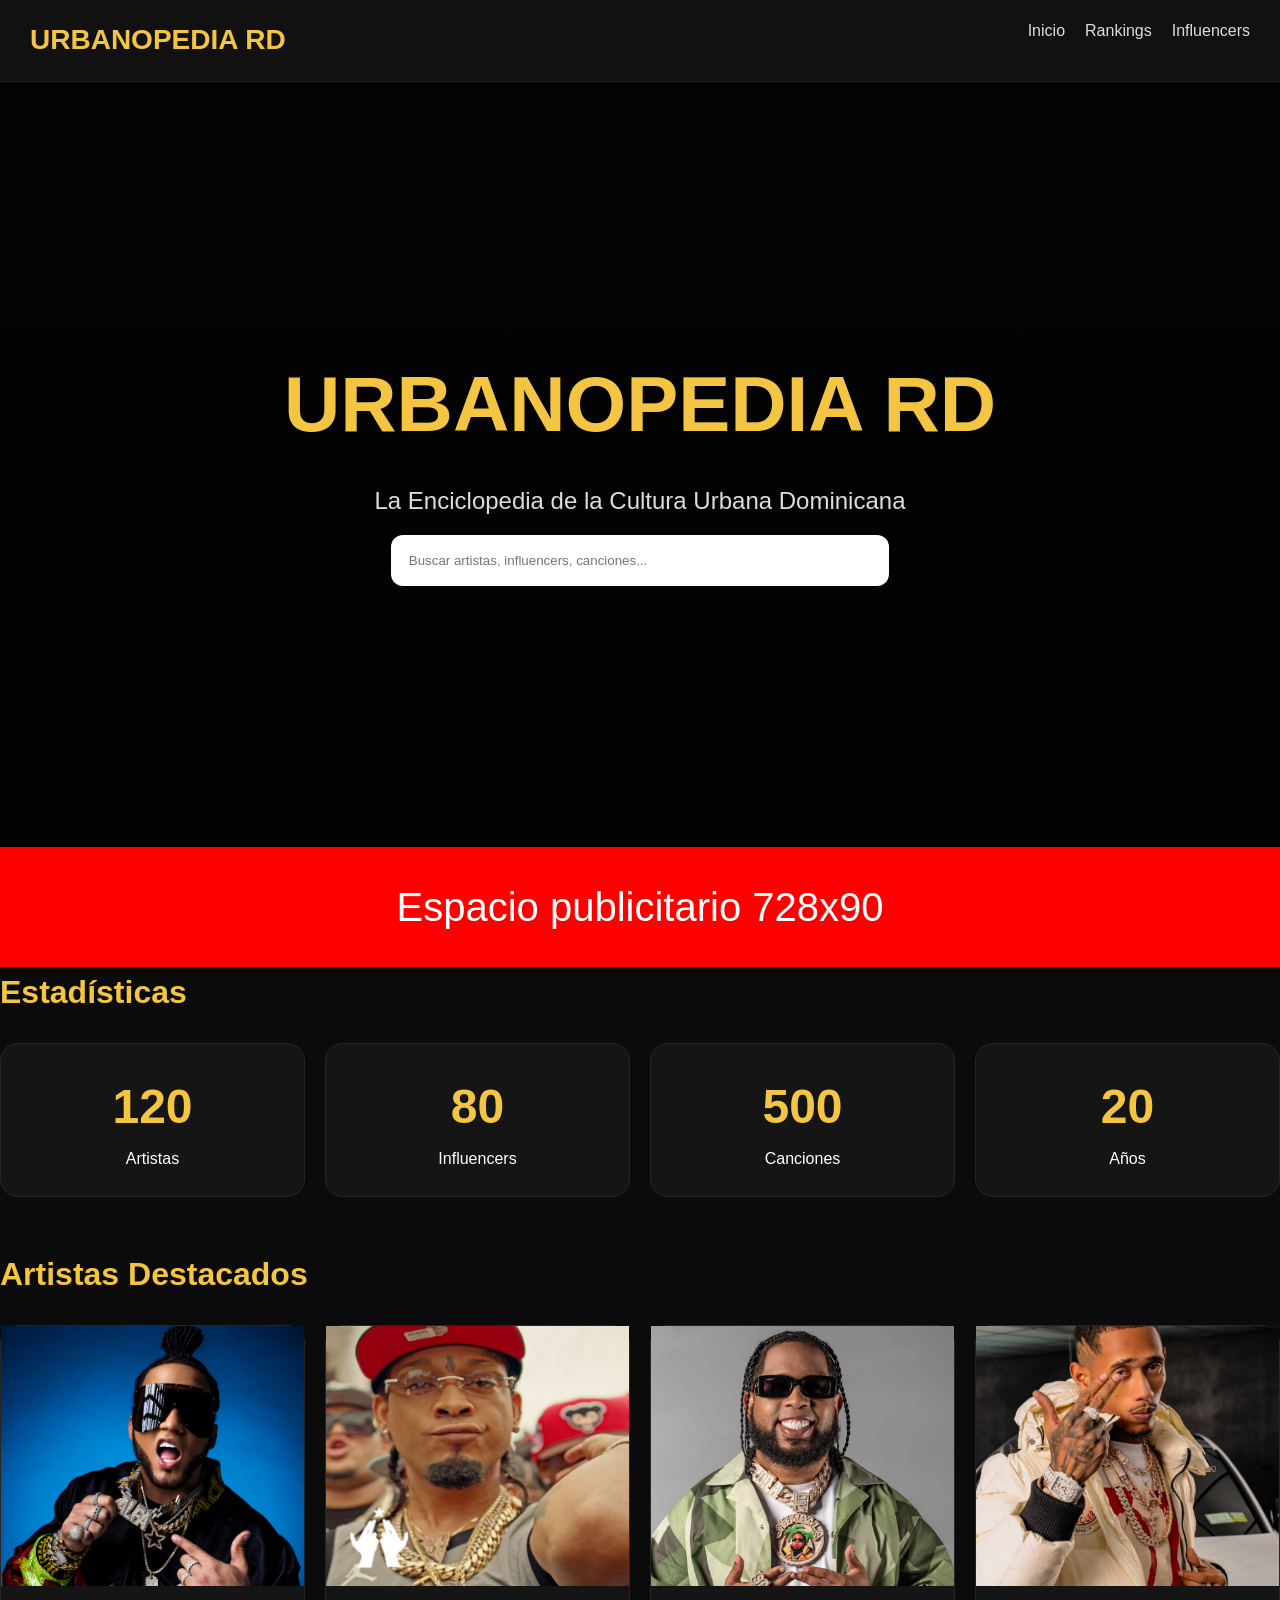
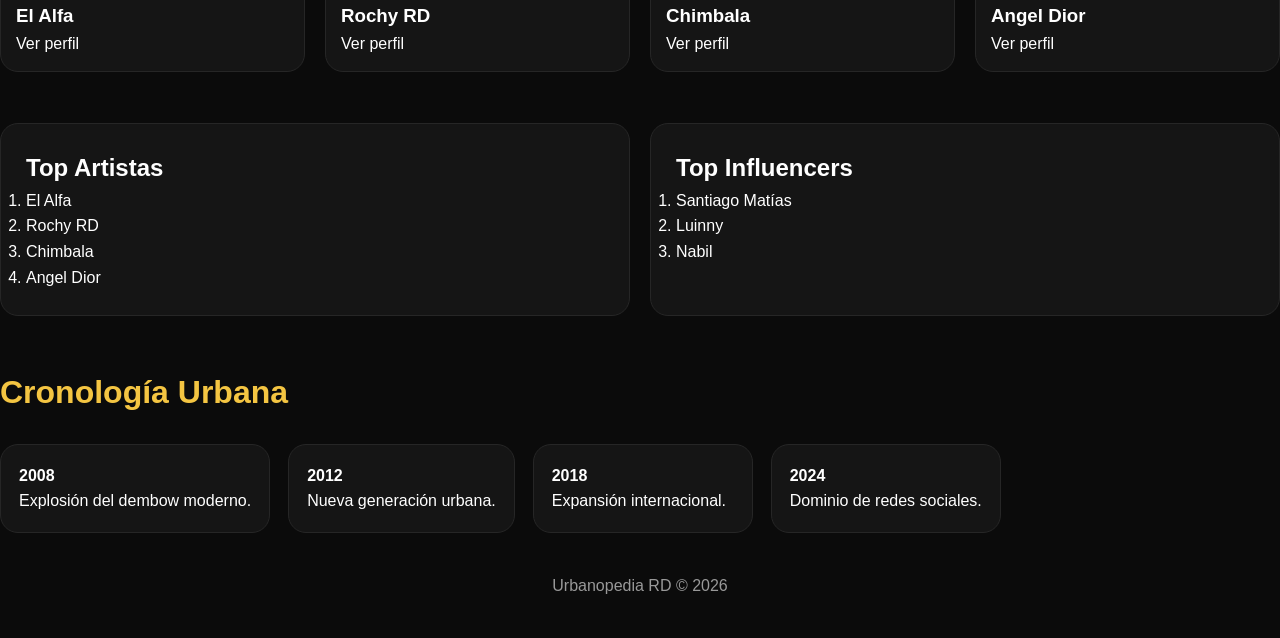
<file: index.html>
<!DOCTYPE html><html><head><meta charset='utf-8'><meta name='viewport' content='width=device-width,initial-scale=1'><title>Urbanopedia RD</title><link rel='stylesheet' href='css/style.css'></head><body>
<nav><div class='logo'>URBANOPEDIA RD</div><div class='menu'><a href='index.html'>Inicio</a><a href='ranking.html'>Rankings</a><a href='influencer.html'>Influencers</a></div></nav>

<section class='hero'>
    <div>
        <h1>URBANOPEDIA RD</h1>

        <p>
            La Enciclopedia de la Cultura Urbana Dominicana
        </p>

        <div class='search'>
            <input placeholder='Buscar artistas, influencers, canciones...'>
        </div>

    </div>
</section>


<div class="ad-space">
    Espacio publicitario 728x90
</div>

<h2 class='section-title'>Estadísticas</h2>
<div class='stats'><div class='stat'><div class='num'>120</div>Artistas</div><div class='stat'><div class='num'>80</div>Influencers</div><div class='stat'><div class='num'>500</div>Canciones</div><div class='stat'><div class='num'>20</div>Años</div></div>
<br><br>
<h2 class='section-title'>Artistas Destacados</h2>

<div class='cards'>

<a class='card' href='el-alfa.html'>
    <img src="img/el-alfa.jpg" alt="El Alfa" class="thumb">
    <div class='info'>
        <h3>El Alfa</h3>
        <p>Ver perfil</p>
    </div>
</a>

<a class='card' href='rochy-rd.html'>
    <img src="img/rochy-rd.jpg" alt="Rochy RD" class="thumb">
    <div class='info'>
        <h3>Rochy RD</h3>
        <p>Ver perfil</p>
    </div>
</a>

<a class='card' href='chimbala.html'>
    <img src="img/chimbala.jpg" alt="Chimbala" class="thumb">
    <div class='info'>
        <h3>Chimbala</h3>
        <p>Ver perfil</p>
    </div>
</a>

<a class='card' href='angel-dior.html'>
    <img src="img/angel-dior.jpg" alt="Angel Dior" class="thumb">
    <div class='info'>
        <h3>Angel Dior</h3>
        <p>Ver perfil</p>
    </div>
</a>

</div>
<br><br>
<div class='two'>
<div class='panel'><h2>Top Artistas</h2><ol><li>El Alfa</li><li>Rochy RD</li><li>Chimbala</li><li>Angel Dior</li></ol></div>
<div class='panel'><h2>Top Influencers</h2><ol><li>Santiago Matías</li><li>Luinny</li><li>Nabil</li></ol></div>
</div>
<br><br>
<h2 class='section-title'>Cronología Urbana</h2>
<div class='timeline'>
<div class='event'><b>2008</b><br>Explosión del dembow moderno.</div>
<div class='event'><b>2012</b><br>Nueva generación urbana.</div>
<div class='event'><b>2018</b><br>Expansión internacional.</div>
<div class='event'><b>2024</b><br>Dominio de redes sociales.</div>
</div>
</div>
<footer>Urbanopedia RD © 2026</footer>
</body></html>
</file>
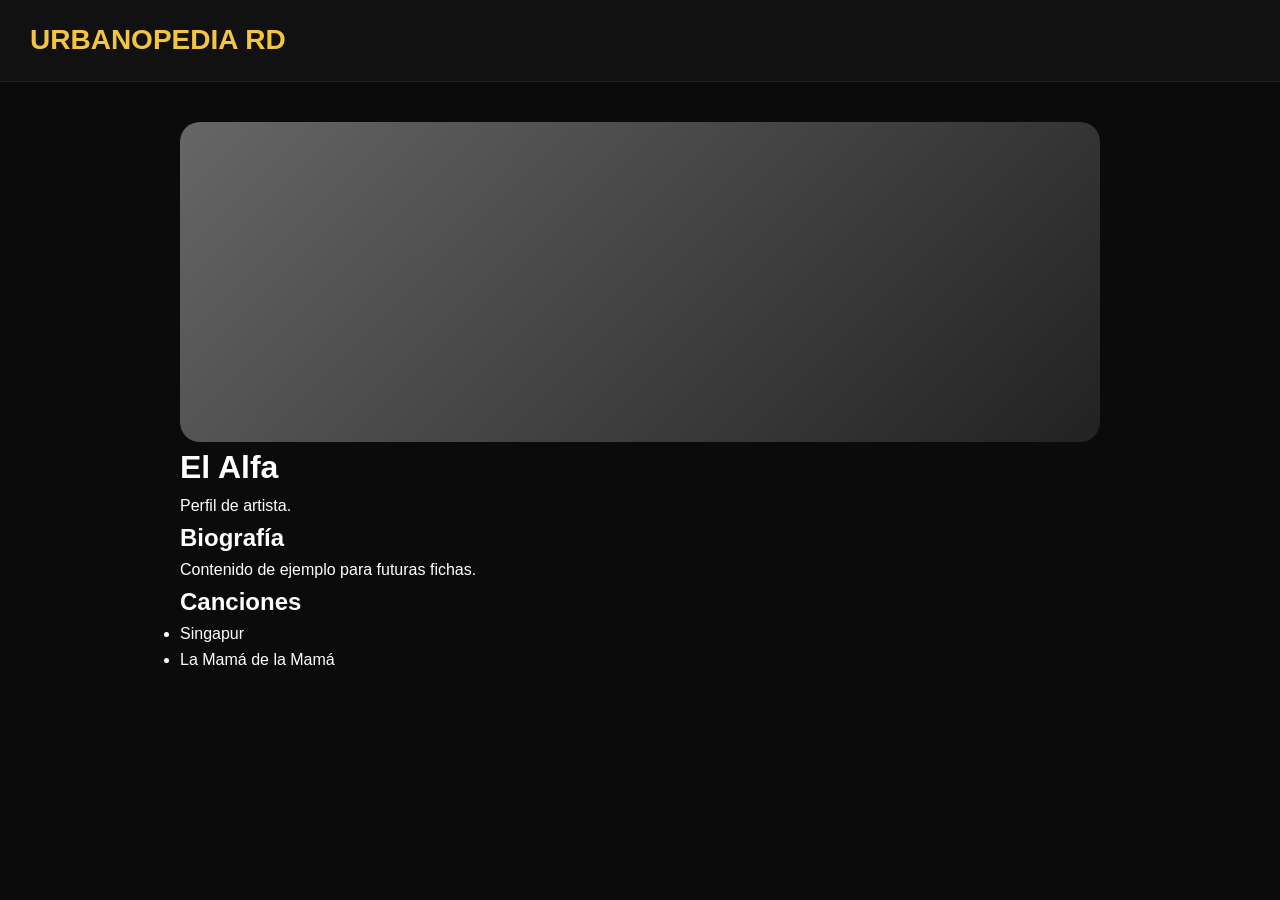
<file: artista.html>
<!DOCTYPE html><html><head><meta charset='utf-8'><link rel='stylesheet' href='css/style.css'><title>El Alfa</title></head><body><nav><div class='logo'>URBANOPEDIA RD</div></nav><div class='profile'><div class='banner'></div><h1>El Alfa</h1><p>Perfil de artista.</p><h2>Biografía</h2><p>Contenido de ejemplo para futuras fichas.</p><h2>Canciones</h2><ul><li>Singapur</li><li>La Mamá de la Mamá</li></ul></div></body></html>
</file>
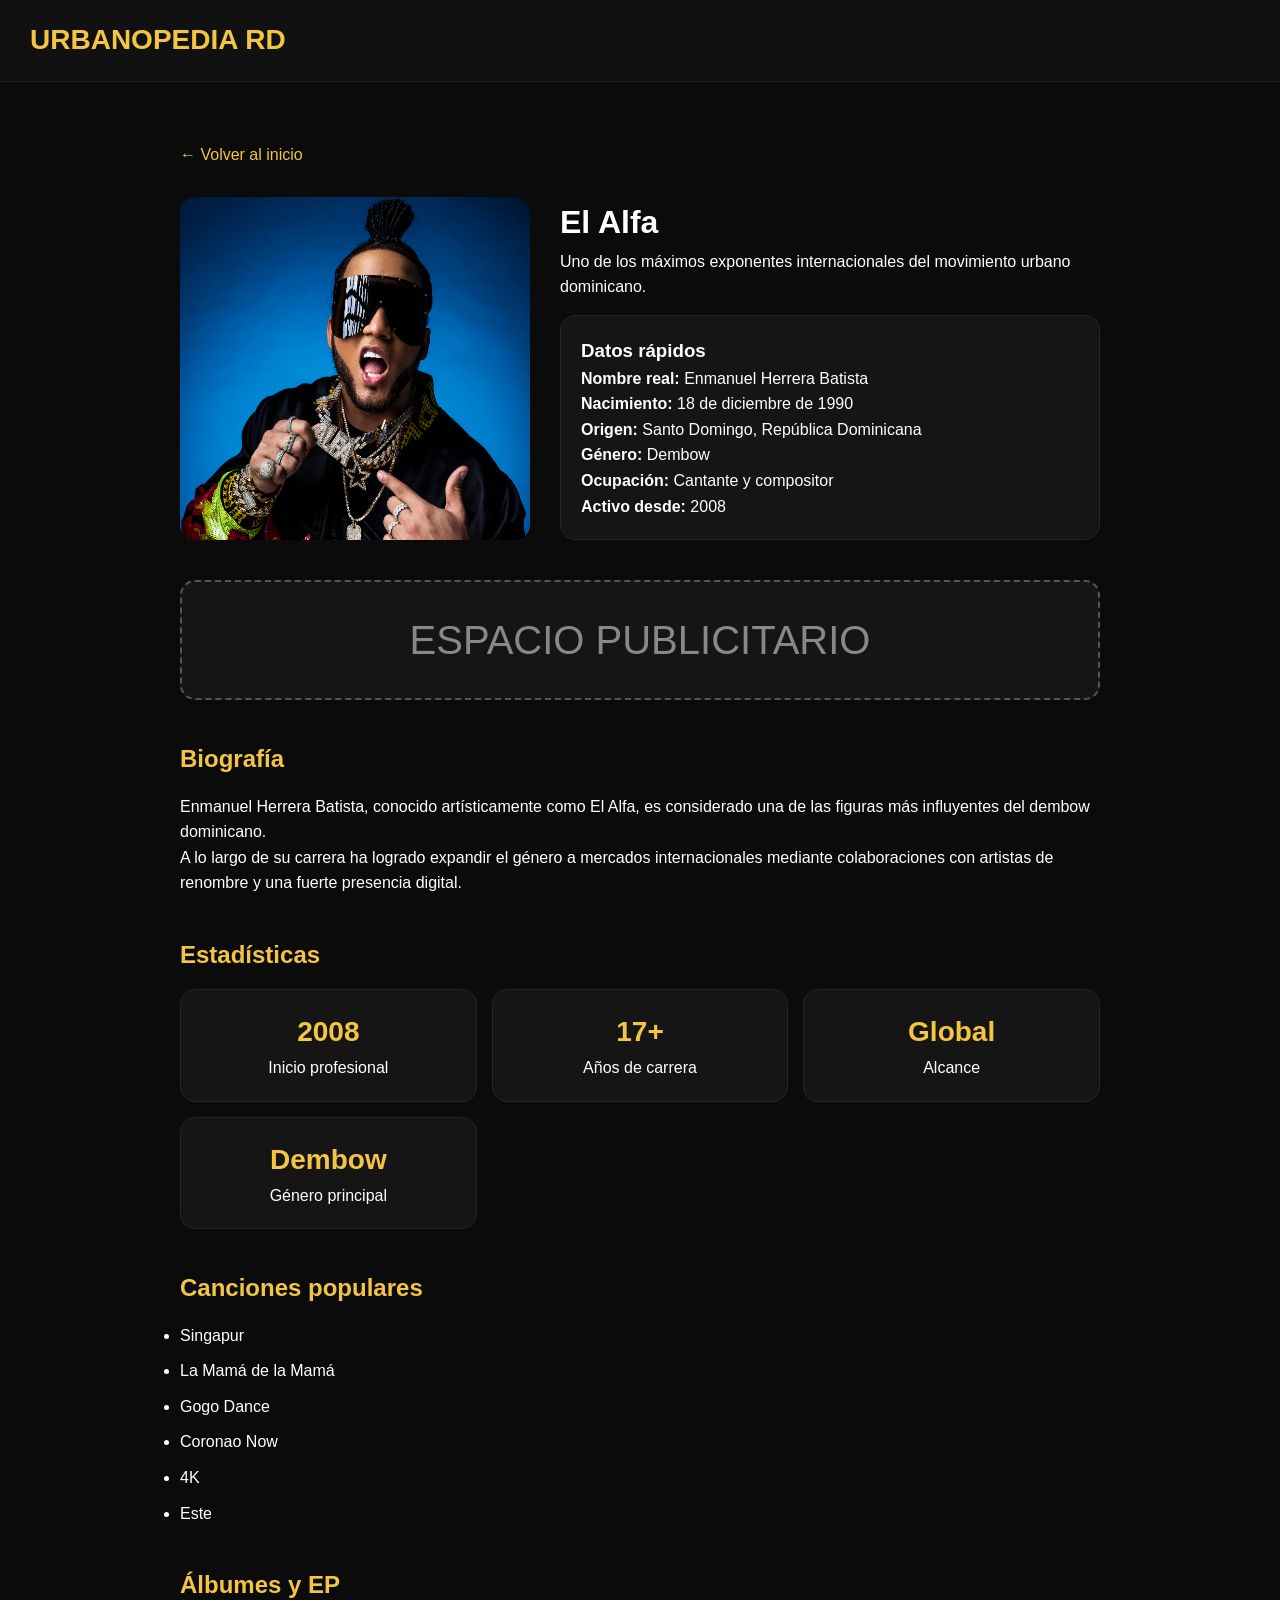
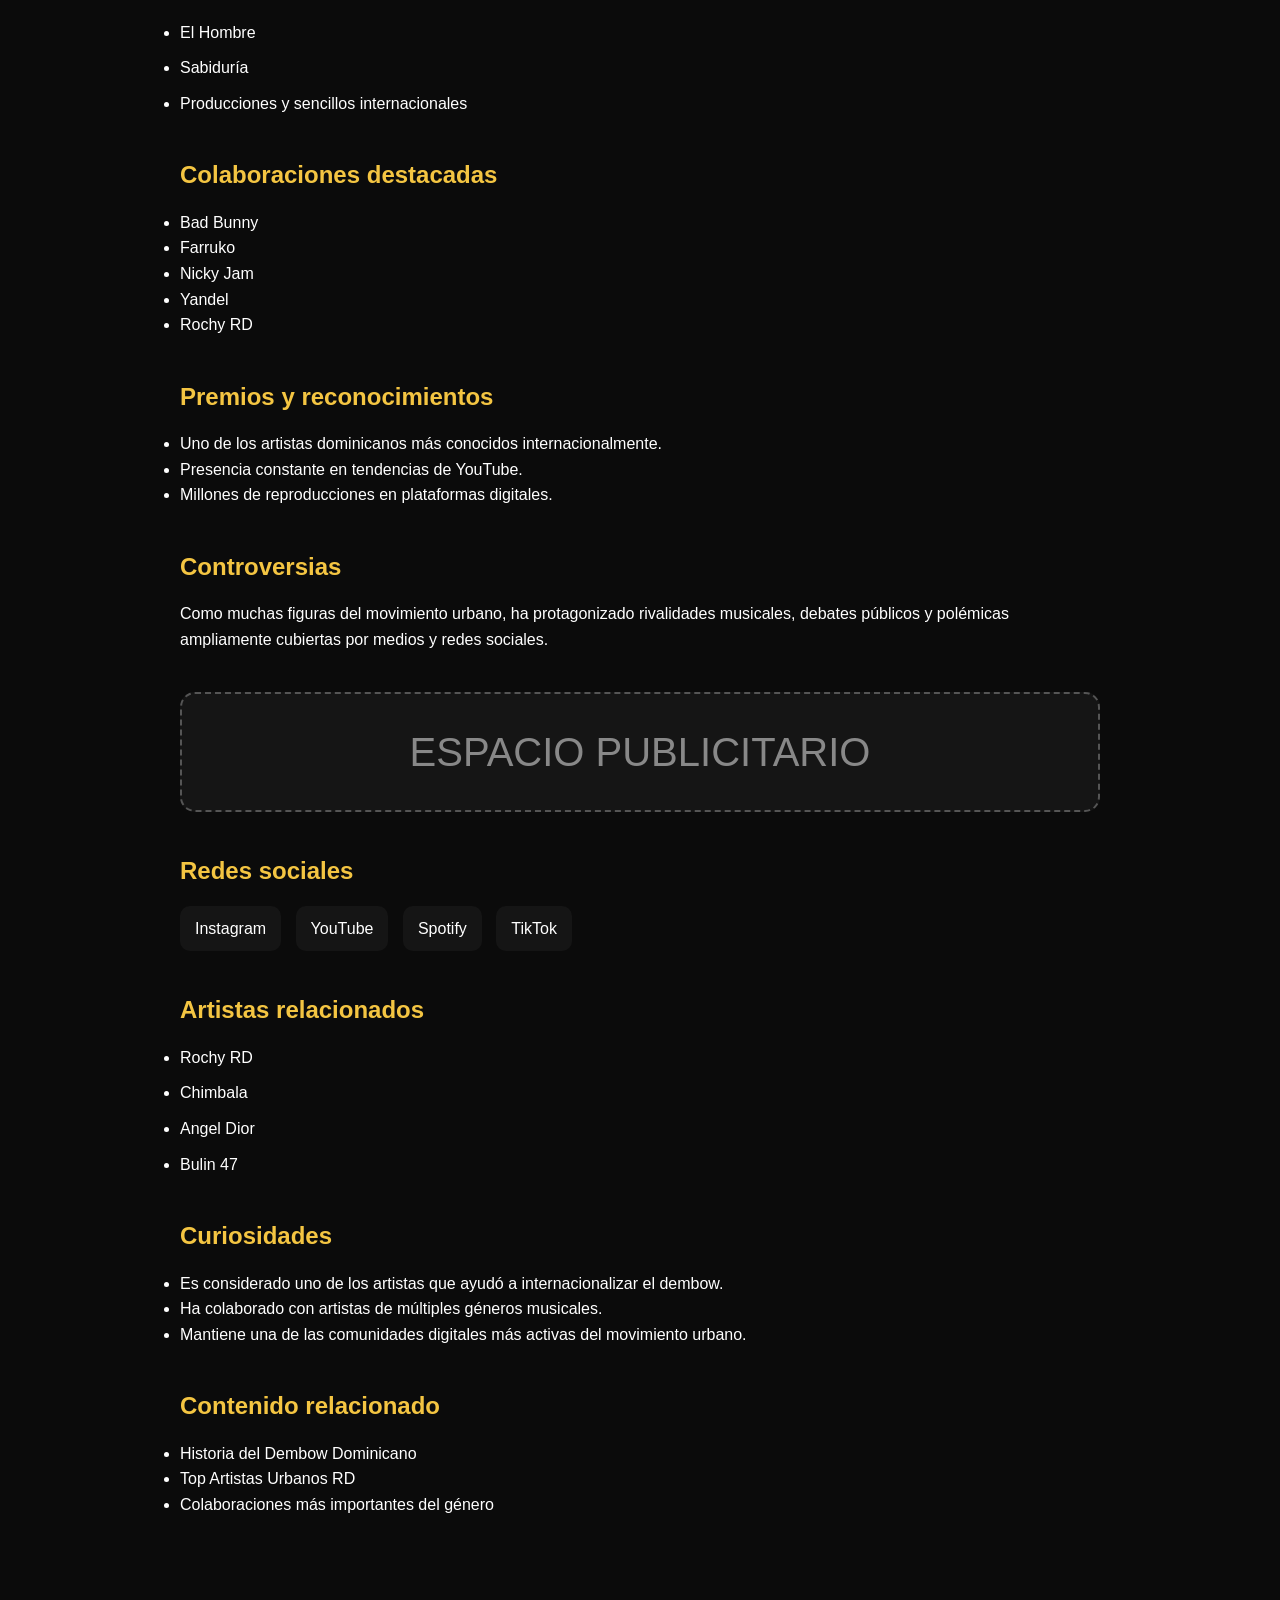
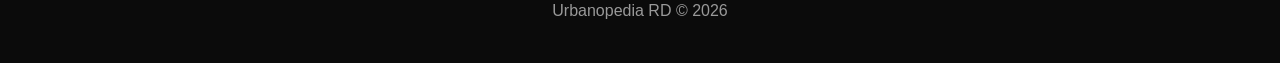
<file: el-alfa.html>
<!DOCTYPE html>
<html lang="es">
<head>
<meta charset="UTF-8">
<meta name="viewport" content="width=device-width, initial-scale=1.0">
<title>El Alfa | Urbanopedia RD</title>

<link rel="stylesheet" href="css/style.css">

<style>

.artist-header{
    display:flex;
    gap:30px;
    flex-wrap:wrap;
    margin-top:30px;
}

.artist-photo{
    width:350px;
    max-width:100%;
    border-radius:15px;
}

.artist-info{
    flex:1;
}

.info-box{
    background:#151515;
    padding:20px;
    border-radius:15px;
    margin-top:15px;
    border:1px solid #262626;
}

.section{
    margin-top:40px;
}

.section h2{
    color:#f4c542;
    margin-bottom:15px;
}

.song-list li,
.album-list li,
.related-list li{
    margin-bottom:10px;
}

.back-link{
    display:inline-block;
    margin-top:20px;
    color:#f4c542;
}

.stats-grid{
    display:grid;
    grid-template-columns:repeat(auto-fit,minmax(220px,1fr));
    gap:15px;
}

.stat-card{
    background:#151515;
    border:1px solid #262626;
    border-radius:15px;
    padding:20px;
    text-align:center;
}

.stat-card h3{
    color:#f4c542;
    font-size:28px;
}

.ad-space{
    margin:40px 0;
    min-height:120px;
    background:#151515;
    border:2px dashed #555;
    border-radius:15px;
    display:flex;
    justify-content:center;
    align-items:center;
    color:#888;
}

.socials a{
    display:inline-block;
    margin-right:10px;
    padding:10px 15px;
    background:#151515;
    border-radius:10px;
}

</style>

</head>

<body>

<nav>
    <div class="logo">URBANOPEDIA RD</div>
</nav>

<div class="profile">

<a href="index.html" class="back-link">
← Volver al inicio
</a>

<div class="artist-header">

<img
src="img/el-alfa.jpg"
alt="El Alfa"
class="artist-photo">

<div class="artist-info">

<h1>El Alfa</h1>

<p>
Uno de los máximos exponentes internacionales
del movimiento urbano dominicano.
</p>

<div class="info-box">

<h3>Datos rápidos</h3>

<p><strong>Nombre real:</strong> Enmanuel Herrera Batista</p>

<p><strong>Nacimiento:</strong> 18 de diciembre de 1990</p>

<p><strong>Origen:</strong> Santo Domingo, República Dominicana</p>

<p><strong>Género:</strong> Dembow</p>

<p><strong>Ocupación:</strong> Cantante y compositor</p>

<p><strong>Activo desde:</strong> 2008</p>

</div>

</div>

</div>

<div class="ad-space">
ESPACIO PUBLICITARIO
</div>

<div class="section">

<h2>Biografía</h2>

<p>
Enmanuel Herrera Batista, conocido artísticamente
como El Alfa, es considerado una de las figuras más
influyentes del dembow dominicano.
</p>

<p>
A lo largo de su carrera ha logrado expandir el género
a mercados internacionales mediante colaboraciones con
artistas de renombre y una fuerte presencia digital.
</p>

</div>

<div class="section">

<h2>Estadísticas</h2>

<div class="stats-grid">

<div class="stat-card">
<h3>2008</h3>
<p>Inicio profesional</p>
</div>

<div class="stat-card">
<h3>17+</h3>
<p>Años de carrera</p>
</div>

<div class="stat-card">
<h3>Global</h3>
<p>Alcance</p>
</div>

<div class="stat-card">
<h3>Dembow</h3>
<p>Género principal</p>
</div>

</div>

</div>

<div class="section">

<h2>Canciones populares</h2>

<ul class="song-list">

<li>Singapur</li>
<li>La Mamá de la Mamá</li>
<li>Gogo Dance</li>
<li>Coronao Now</li>
<li>4K</li>
<li>Este</li>

</ul>

</div>

<div class="section">

<h2>Álbumes y EP</h2>

<ul class="album-list">

<li>El Hombre</li>
<li>Sabiduría</li>
<li>Producciones y sencillos internacionales</li>

</ul>

</div>

<div class="section">

<h2>Colaboraciones destacadas</h2>

<ul>

<li>Bad Bunny</li>
<li>Farruko</li>
<li>Nicky Jam</li>
<li>Yandel</li>
<li>Rochy RD</li>

</ul>

</div>

<div class="section">

<h2>Premios y reconocimientos</h2>

<ul>

<li>Uno de los artistas dominicanos más conocidos internacionalmente.</li>

<li>Presencia constante en tendencias de YouTube.</li>

<li>Millones de reproducciones en plataformas digitales.</li>

</ul>

</div>

<div class="section">

<h2>Controversias</h2>

<p>
Como muchas figuras del movimiento urbano,
ha protagonizado rivalidades musicales,
debates públicos y polémicas ampliamente cubiertas
por medios y redes sociales.
</p>

</div>

<div class="ad-space">
ESPACIO PUBLICITARIO
</div>

<div class="section">

<h2>Redes sociales</h2>

<div class="socials">

<a href="#">Instagram</a>

<a href="#">YouTube</a>

<a href="#">Spotify</a>

<a href="#">TikTok</a>

</div>

</div>

<div class="section">

<h2>Artistas relacionados</h2>

<ul class="related-list">

<li><a href="rochy-rd.html">Rochy RD</a></li>

<li><a href="chimbala.html">Chimbala</a></li>

<li><a href="angel-dior.html">Angel Dior</a></li>

<li><a href="bulin-47.html">Bulin 47</a></li>

</ul>

</div>

<div class="section">

<h2>Curiosidades</h2>

<ul>

<li>Es considerado uno de los artistas que ayudó a internacionalizar el dembow.</li>

<li>Ha colaborado con artistas de múltiples géneros musicales.</li>

<li>Mantiene una de las comunidades digitales más activas del movimiento urbano.</li>

</ul>

</div>

<div class="section">

<h2>Contenido relacionado</h2>

<ul>

<li><a href="#">Historia del Dembow Dominicano</a></li>

<li><a href="#">Top Artistas Urbanos RD</a></li>

<li><a href="#">Colaboraciones más importantes del género</a></li>

</ul>

</div>

</div>

<footer>
Urbanopedia RD © 2026
</footer>

</body>
</html>
</file>
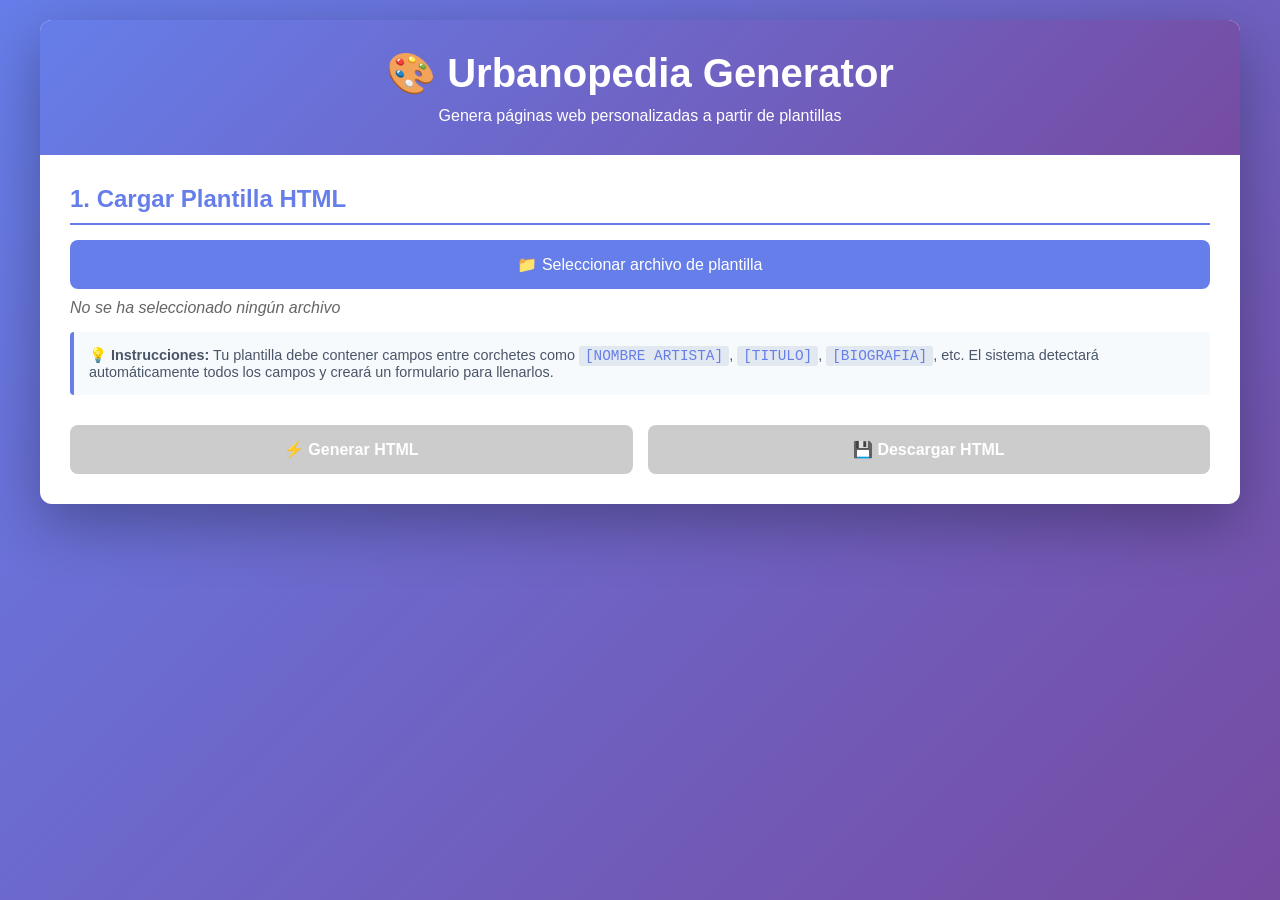
<file: Generador.html>
<!DOCTYPE html>
<html lang="es">
<head>
    <meta charset="UTF-8">
    <meta name="viewport" content="width=device-width, initial-scale=1.0">
    <title>Urbanopedia Generator</title>
    <style>
        * { margin: 0; padding: 0; box-sizing: border-box; }
        body { font-family: 'Segoe UI', Tahoma, Geneva, Verdana, sans-serif; background: linear-gradient(135deg, #667eea 0%, #764ba2 100%); min-height: 100vh; padding: 20px; }
        .container { max-width: 1200px; margin: 0 auto; background: white; border-radius: 12px; box-shadow: 0 20px 60px rgba(0,0,0,0.3); overflow: hidden; }
        header { background: linear-gradient(135deg, #667eea 0%, #764ba2 100%); color: white; padding: 30px; text-align: center; }
        h1 { font-size: 2.5em; margin-bottom: 10px; }
        .content { padding: 30px; }
        .section { margin-bottom: 30px; }
        .section-title { font-size: 1.5em; color: #667eea; margin-bottom: 15px; border-bottom: 2px solid #667eea; padding-bottom: 10px; }
        .file-input-wrapper { position: relative; display: inline-block; width: 100%; }
        .file-input { display: none; }
        .file-label { display: block; padding: 15px 30px; background: #667eea; color: white; text-align: center; border-radius: 8px; cursor: pointer; transition: background 0.3s; }
        .file-label:hover { background: #5568d3; }
        .file-name { margin-top: 10px; color: #666; font-style: italic; }
        .fields-container { display: grid; grid-template-columns: repeat(auto-fill, minmax(300px, 1fr)); gap: 20px; margin-top: 20px; }
        .field-group { display: flex; flex-direction: column; }
        .field-label { font-weight: bold; color: #333; margin-bottom: 8px; font-size: 0.9em; }
        .field-input { padding: 12px; border: 2px solid #ddd; border-radius: 6px; font-size: 1em; transition: border-color 0.3s; }
        .field-input:focus { outline: none; border-color: #667eea; }
        .button-group { display: flex; gap: 15px; margin-top: 30px; flex-wrap: wrap; }
        .btn { padding: 15px 30px; border: none; border-radius: 8px; font-size: 1em; font-weight: bold; cursor: pointer; transition: all 0.3s; flex: 1; min-width: 200px; }
        .btn-primary { background: #667eea; color: white; }
        .btn-primary:hover { background: #5568d3; transform: translateY(-2px); box-shadow: 0 5px 15px rgba(102, 126, 234, 0.4); }
        .btn-secondary { background: #48bb78; color: white; }
        .btn-secondary:hover { background: #38a169; transform: translateY(-2px); box-shadow: 0 5px 15px rgba(72, 187, 120, 0.4); }
        .btn:disabled { background: #ccc; cursor: not-allowed; transform: none; }
        .preview-container { margin-top: 30px; border: 2px solid #ddd; border-radius: 8px; overflow: hidden; }
        .preview-header { background: #f7fafc; padding: 15px; border-bottom: 2px solid #ddd; font-weight: bold; color: #667eea; }
        .preview-frame { width: 100%; height: 600px; border: none; }
        .message { padding: 15px; border-radius: 8px; margin-top: 20px; display: none; }
        .message.success { background: #c6f6d5; color: #22543d; border: 1px solid #48bb78; }
        .message.error { background: #fed7d7; color: #742a2a; border: 1px solid #f56565; }
        .message.info { background: #bee3f8; color: #2c5282; border: 1px solid #4299e1; }
        .info-box { background: #f7fafc; border-left: 4px solid #667eea; padding: 15px; margin-top: 15px; border-radius: 4px; font-size: 0.9em; color: #4a5568; }
        .info-box code { background: #e2e8f0; padding: 2px 6px; border-radius: 3px; font-family: 'Courier New', monospace; color: #667eea; }
    </style>
</head>
<body>
    <div class="container">
        <header>
            <h1>🎨 Urbanopedia Generator</h1>
            <p>Genera páginas web personalizadas a partir de plantillas</p>
        </header>
        <div class="content">
            <div class="section">
                <h2 class="section-title">1. Cargar Plantilla HTML</h2>
                <div class="file-input-wrapper">
                    <input type="file" id="templateFile" class="file-input" accept=".html,.htm">
                    <label for="templateFile" class="file-label">📁 Seleccionar archivo de plantilla</label>
                    <div id="fileName" class="file-name">No se ha seleccionado ningún archivo</div>
                </div>
                <div class="info-box">
                    💡 <strong>Instrucciones:</strong> Tu plantilla debe contener campos entre corchetes como <code>[NOMBRE ARTISTA]</code>, <code>[TITULO]</code>, <code>[BIOGRAFIA]</code>, etc. El sistema detectará automáticamente todos los campos y creará un formulario para llenarlos.
                </div>
            </div>
            <div id="fieldsSection" class="section" style="display: none;">
                <h2 class="section-title">2. Completar Campos</h2>
                <div id="fieldsContainer" class="fields-container"></div>
            </div>
            <div class="button-group">
                <button id="generateBtn" class="btn btn-primary" disabled>⚡ Generar HTML</button>
                <button id="downloadBtn" class="btn btn-secondary" disabled>💾 Descargar HTML</button>
            </div>
            <div id="message" class="message"></div>
            <div id="previewSection" class="preview-container" style="display: none;">
                <div class="preview-header">👁️ Vista Previa</div>
                <iframe id="previewFrame" class="preview-frame"></iframe>
            </div>
        </div>
    </div>
    <script>
        let templateContent = '';
        let detectedFields = [];
        let generatedHTML = '';

        const templateFile = document.getElementById('templateFile');
        const fileName = document.getElementById('fileName');
        const fieldsSection = document.getElementById('fieldsSection');
        const fieldsContainer = document.getElementById('fieldsContainer');
        const generateBtn = document.getElementById('generateBtn');
        const downloadBtn = document.getElementById('downloadBtn');
        const previewSection = document.getElementById('previewSection');
        const previewFrame = document.getElementById('previewFrame');
        const message = document.getElementById('message');

        templateFile.addEventListener('change', function(e) {
            const file = e.target.files[0];
            if (!file) return;
            fileName.textContent = '✓ ' + file.name;
            const reader = new FileReader();
            reader.onload = function(event) {
                templateContent = event.target.result;
                detectFields();
                showMessage('Plantilla cargada correctamente', 'success');
            };
            reader.onerror = function() {
                showMessage('Error al leer el archivo', 'error');
            };
            reader.readAsText(file);
        });

        function detectFields() {
            const fieldRegex = /\[([A-ZÁÉÍÓÚÑ][A-ZÁÉÍÓÚÑ\s_]+)\]/g;
            const matches = templateContent.matchAll(fieldRegex);
            detectedFields = [];
            const fieldSet = new Set();
            for (const match of matches) {
                fieldSet.add(match[1]);
            }
            detectedFields = Array.from(fieldSet).sort();
            if (detectedFields.length === 0) {
                showMessage('No se encontraron campos en la plantilla. Usa el formato [NOMBRE_CAMPO] o [NOMBRE CAMPO]', 'error');
                fieldsSection.style.display = 'none';
                generateBtn.disabled = true;
                return;
            }
            renderFields();
            fieldsSection.style.display = 'block';
            generateBtn.disabled = false;
            showMessage('Se encontraron ' + detectedFields.length + ' campos', 'info');
        }

        function renderFields() {
            fieldsContainer.innerHTML = '';
            detectedFields.forEach(function(field) {
                const fieldGroup = document.createElement('div');
                fieldGroup.className = 'field-group';
                const label = document.createElement('label');
                label.className = 'field-label';
                label.textContent = field;
                label.setAttribute('for', 'field-' + field.replace(/\s+/g, '-'));
                const input = document.createElement('textarea');
                input.id = 'field-' + field.replace(/\s+/g, '-');
                input.className = 'field-input';
                input.setAttribute('data-field', field);
                input.placeholder = 'Ingrese ' + field.toLowerCase();
                input.rows = 2;
                fieldGroup.appendChild(label);
                fieldGroup.appendChild(input);
                fieldsContainer.appendChild(fieldGroup);
            });
        }

        generateBtn.addEventListener('click', function() {
            let result = templateContent;
            let allFilled = true;
            detectedFields.forEach(function(field) {
                const input = document.querySelector('[data-field="' + field + '"]');
                const value = input.value.trim();
                if (value === '') {
                    allFilled = false;
                    input.style.borderColor = '#f56565';
                } else {
                    input.style.borderColor = '#48bb78';
                    const escapedField = field.replace(/[.*+?^${}()|[\]\\]/g, '\\$&');
                    const regex = new RegExp('\\[' + escapedField + '\\]', 'g');
                    result = result.replace(regex, value);
                }
            });
            if (!allFilled) {
                showMessage('Por favor complete todos los campos', 'error');
                return;
            }
            generatedHTML = result;
            showMessage('¡HTML generado correctamente!', 'success');
            const blob = new Blob([generatedHTML], { type: 'text/html' });
            const url = URL.createObjectURL(blob);
            previewFrame.src = url;
            previewSection.style.display = 'block';
            downloadBtn.disabled = false;
            previewSection.scrollIntoView({ behavior: 'smooth', block: 'start' });
        });

        downloadBtn.addEventListener('click', function() {
            if (!generatedHTML) return;
            const blob = new Blob([generatedHTML], { type: 'text/html' });
            const url = URL.createObjectURL(blob);
            const a = document.createElement('a');
            a.href = url;
            a.download = 'pagina_generada.html';
            document.body.appendChild(a);
            a.click();
            document.body.removeChild(a);
            URL.revokeObjectURL(url);
            showMessage('Archivo descargado correctamente', 'success');
        });

        function showMessage(text, type) {
            message.textContent = text;
            message.className = 'message ' + type;
            message.style.display = 'block';
            setTimeout(function() {
                message.style.display = 'none';
            }, 5000);
        }
    </script>
</body>
</html>
</file>
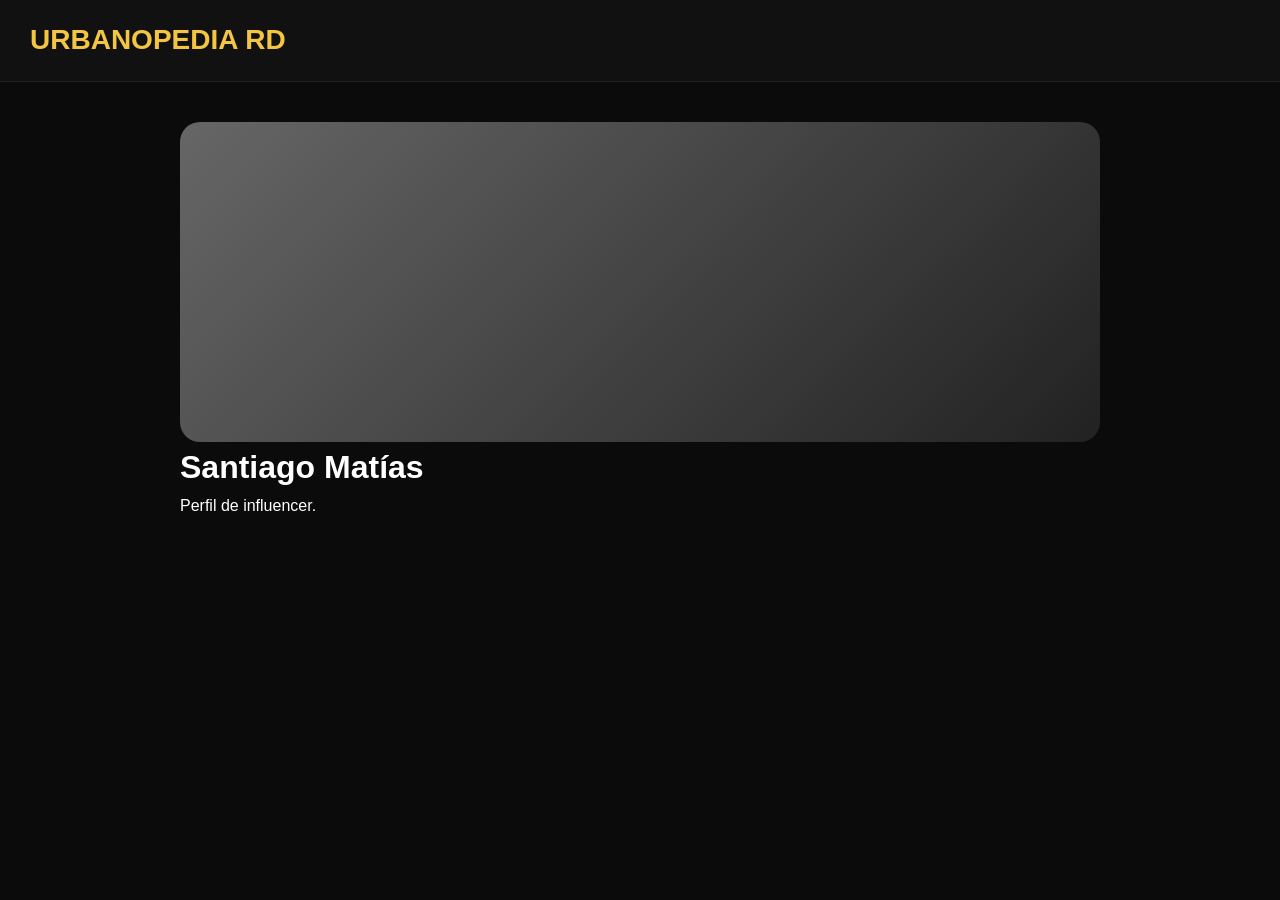
<file: influencer.html>
<!DOCTYPE html><html><head><meta charset='utf-8'><link rel='stylesheet' href='css/style.css'><title>Influencer</title></head><body><nav><div class='logo'>URBANOPEDIA RD</div></nav><div class='profile'><div class='banner'></div><h1>Santiago Matías</h1><p>Perfil de influencer.</p></div></body></html>
</file>
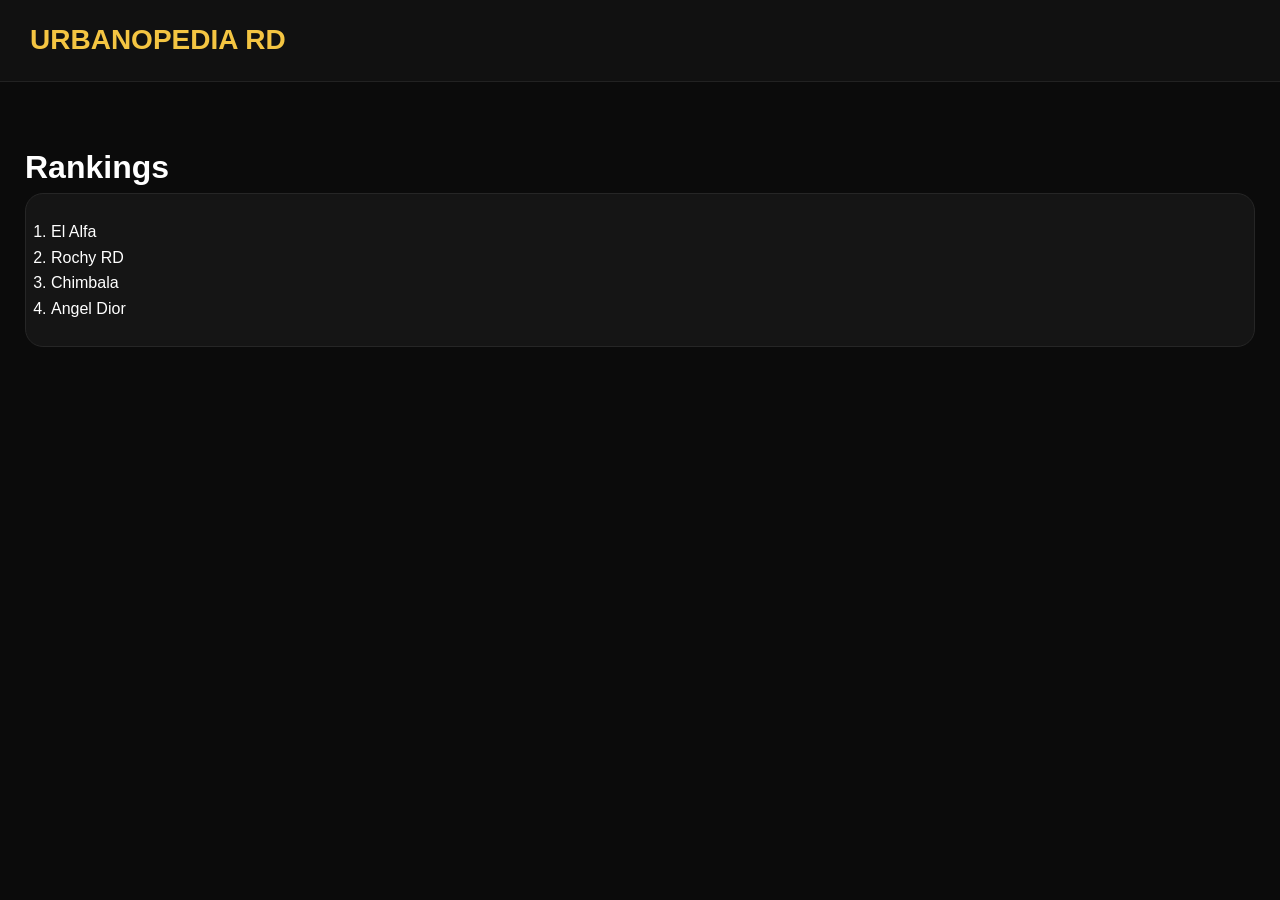
<file: ranking.html>
<!DOCTYPE html><html><head><meta charset='utf-8'><link rel='stylesheet' href='css/style.css'><title>Rankings</title></head><body><nav><div class='logo'>URBANOPEDIA RD</div></nav><div class='container'><h1>Rankings</h1><div class='panel'><ol><li>El Alfa</li><li>Rochy RD</li><li>Chimbala</li><li>Angel Dior</li></ol></div></div></body></html>
</file>
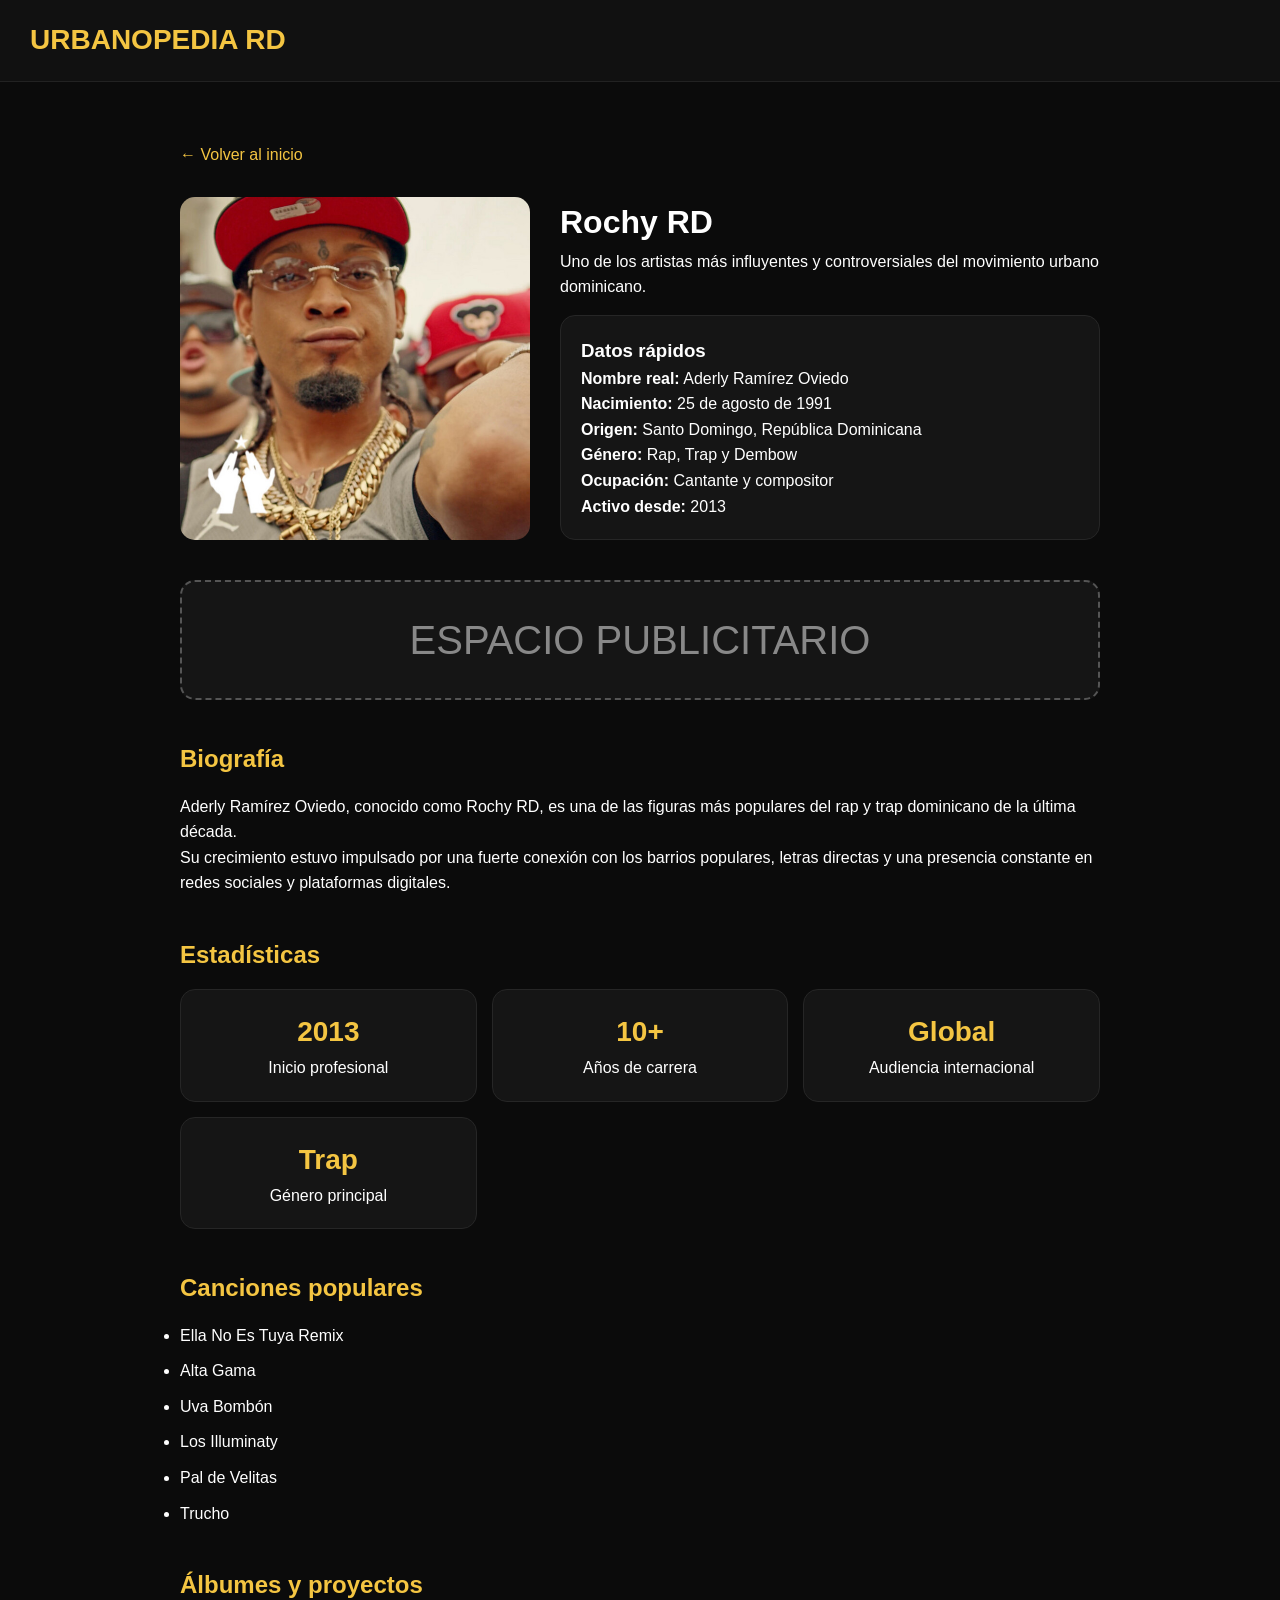
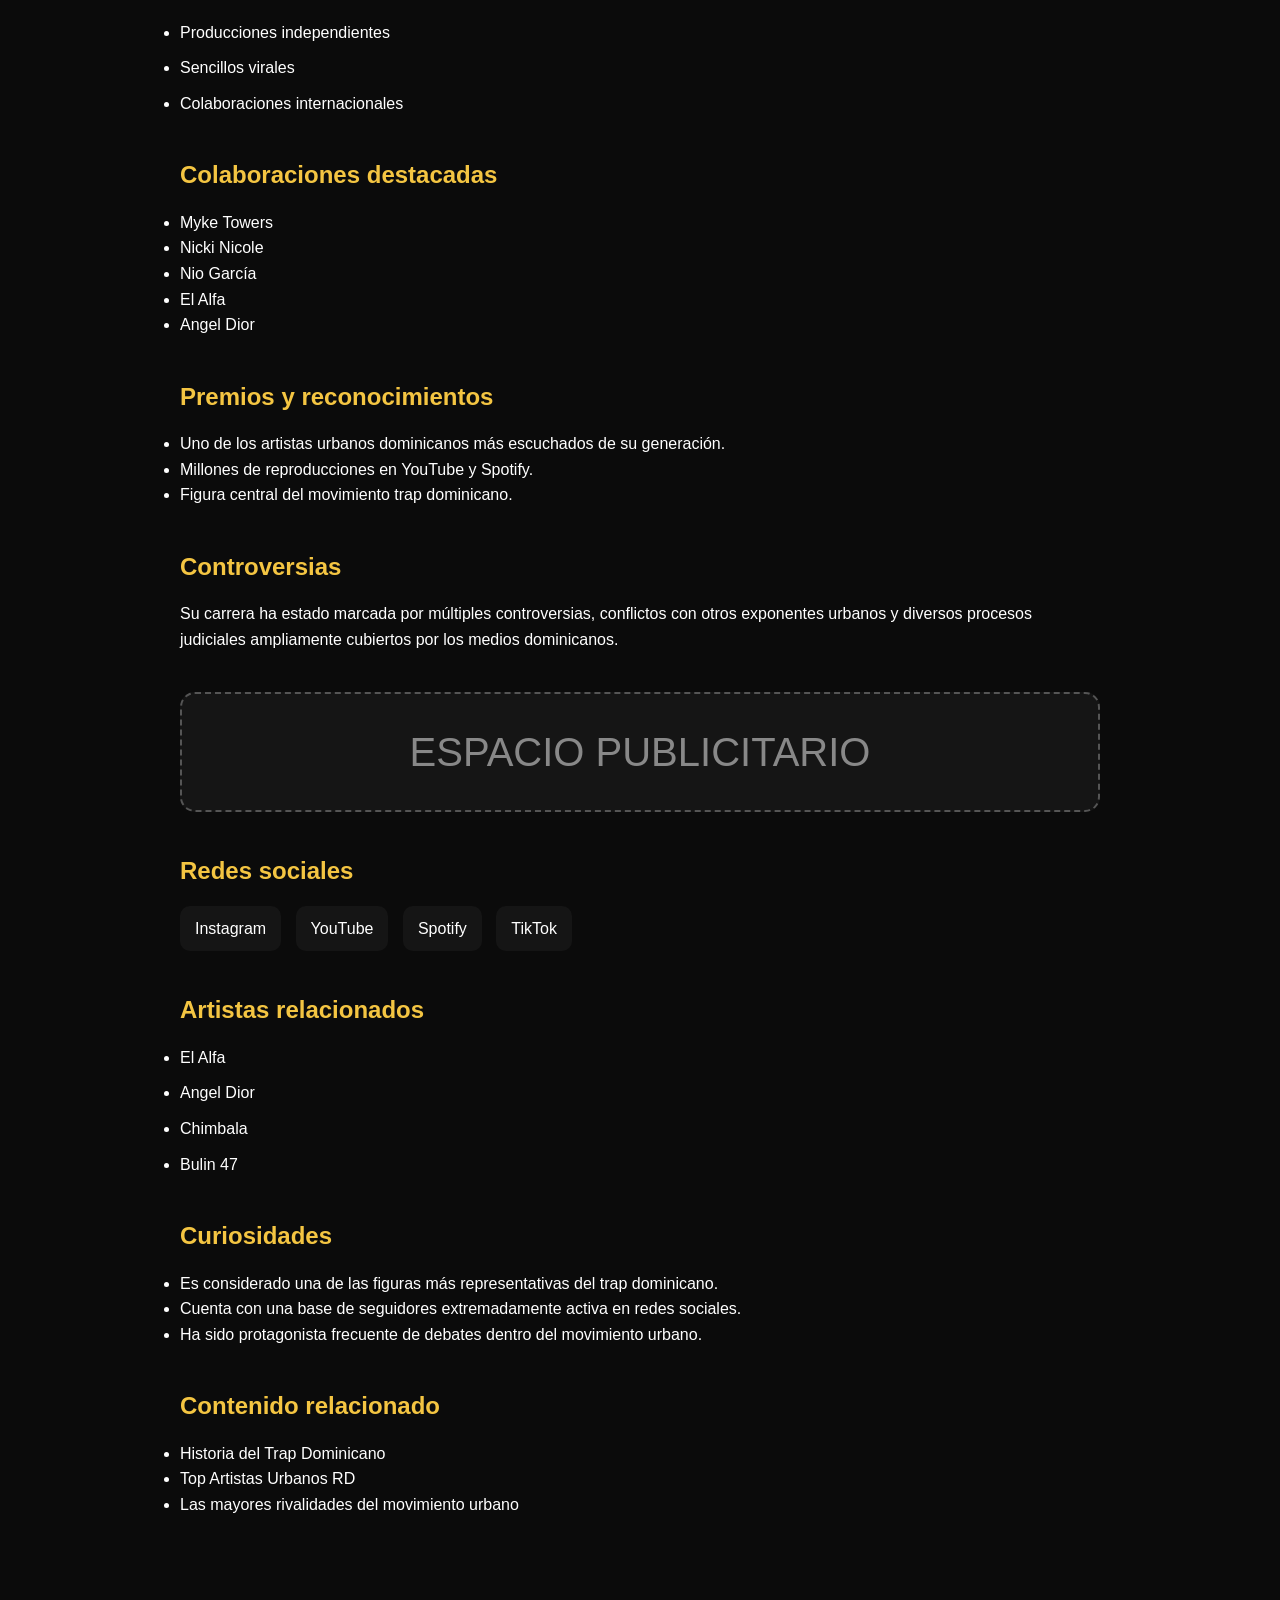
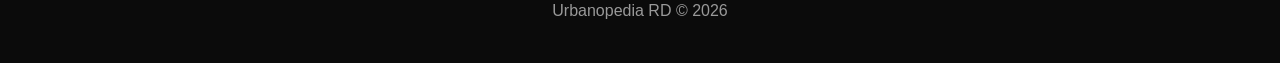
<file: rochy-rd.html>
<!DOCTYPE html>
<html lang="es">
<head>
<meta charset="UTF-8">
<meta name="viewport" content="width=device-width, initial-scale=1.0">
<title>Rochy RD | Urbanopedia RD</title>

<link rel="stylesheet" href="css/style.css">

<style>

.artist-header{
    display:flex;
    gap:30px;
    flex-wrap:wrap;
    margin-top:30px;
}

.artist-photo{
    width:350px;
    max-width:100%;
    border-radius:15px;
}

.artist-info{
    flex:1;
}

.info-box{
    background:#151515;
    padding:20px;
    border-radius:15px;
    margin-top:15px;
    border:1px solid #262626;
}

.section{
    margin-top:40px;
}

.section h2{
    color:#f4c542;
    margin-bottom:15px;
}

.song-list li,
.album-list li,
.related-list li{
    margin-bottom:10px;
}

.back-link{
    display:inline-block;
    margin-top:20px;
    color:#f4c542;
}

.stats-grid{
    display:grid;
    grid-template-columns:repeat(auto-fit,minmax(220px,1fr));
    gap:15px;
}

.stat-card{
    background:#151515;
    border:1px solid #262626;
    border-radius:15px;
    padding:20px;
    text-align:center;
}

.stat-card h3{
    color:#f4c542;
    font-size:28px;
}

.ad-space{
    margin:40px 0;
    min-height:120px;
    background:#151515;
    border:2px dashed #555;
    border-radius:15px;
    display:flex;
    justify-content:center;
    align-items:center;
    color:#888;
}

.socials a{
    display:inline-block;
    margin-right:10px;
    padding:10px 15px;
    background:#151515;
    border-radius:10px;
}

</style>

</head>

<body>

<nav>
    <div class="logo">URBANOPEDIA RD</div>
</nav>

<div class="profile">

<a href="index.html" class="back-link">
← Volver al inicio
</a>

<div class="artist-header">

<img
src="img/rochy-rd.jpg"
alt="Rochy RD"
class="artist-photo">

<div class="artist-info">

<h1>Rochy RD</h1>

<p>
Uno de los artistas más influyentes y controversiales
del movimiento urbano dominicano.
</p>

<div class="info-box">

<h3>Datos rápidos</h3>

<p><strong>Nombre real:</strong> Aderly Ramírez Oviedo</p>

<p><strong>Nacimiento:</strong> 25 de agosto de 1991</p>

<p><strong>Origen:</strong> Santo Domingo, República Dominicana</p>

<p><strong>Género:</strong> Rap, Trap y Dembow</p>

<p><strong>Ocupación:</strong> Cantante y compositor</p>

<p><strong>Activo desde:</strong> 2013</p>

</div>

</div>

</div>

<div class="ad-space">
ESPACIO PUBLICITARIO
</div>

<div class="section">

<h2>Biografía</h2>

<p>
Aderly Ramírez Oviedo, conocido como Rochy RD,
es una de las figuras más populares del rap y trap
dominicano de la última década.
</p>

<p>
Su crecimiento estuvo impulsado por una fuerte conexión
con los barrios populares, letras directas y una presencia
constante en redes sociales y plataformas digitales.
</p>

</div>

<div class="section">

<h2>Estadísticas</h2>

<div class="stats-grid">

<div class="stat-card">
<h3>2013</h3>
<p>Inicio profesional</p>
</div>

<div class="stat-card">
<h3>10+</h3>
<p>Años de carrera</p>
</div>

<div class="stat-card">
<h3>Global</h3>
<p>Audiencia internacional</p>
</div>

<div class="stat-card">
<h3>Trap</h3>
<p>Género principal</p>
</div>

</div>

</div>

<div class="section">

<h2>Canciones populares</h2>

<ul class="song-list">

<li>Ella No Es Tuya Remix</li>

<li>Alta Gama</li>

<li>Uva Bombón</li>

<li>Los Illuminaty</li>

<li>Pal de Velitas</li>

<li>Trucho</li>

</ul>

</div>

<div class="section">

<h2>Álbumes y proyectos</h2>

<ul class="album-list">

<li>Producciones independientes</li>

<li>Sencillos virales</li>

<li>Colaboraciones internacionales</li>

</ul>

</div>

<div class="section">

<h2>Colaboraciones destacadas</h2>

<ul>

<li>Myke Towers</li>

<li>Nicki Nicole</li>

<li>Nio García</li>

<li>El Alfa</li>

<li>Angel Dior</li>

</ul>

</div>

<div class="section">

<h2>Premios y reconocimientos</h2>

<ul>

<li>Uno de los artistas urbanos dominicanos más escuchados de su generación.</li>

<li>Millones de reproducciones en YouTube y Spotify.</li>

<li>Figura central del movimiento trap dominicano.</li>

</ul>

</div>

<div class="section">

<h2>Controversias</h2>

<p>
Su carrera ha estado marcada por múltiples controversias,
conflictos con otros exponentes urbanos y diversos procesos
judiciales ampliamente cubiertos por los medios dominicanos.
</p>

</div>

<div class="ad-space">
ESPACIO PUBLICITARIO
</div>

<div class="section">

<h2>Redes sociales</h2>

<div class="socials">

<a href="#">Instagram</a>

<a href="#">YouTube</a>

<a href="#">Spotify</a>

<a href="#">TikTok</a>

</div>

</div>

<div class="section">

<h2>Artistas relacionados</h2>

<ul class="related-list">

<li><a href="el-alfa.html">El Alfa</a></li>

<li><a href="angel-dior.html">Angel Dior</a></li>

<li><a href="chimbala.html">Chimbala</a></li>

<li><a href="bulin-47.html">Bulin 47</a></li>

</ul>

</div>

<div class="section">

<h2>Curiosidades</h2>

<ul>

<li>Es considerado una de las figuras más representativas del trap dominicano.</li>

<li>Cuenta con una base de seguidores extremadamente activa en redes sociales.</li>

<li>Ha sido protagonista frecuente de debates dentro del movimiento urbano.</li>

</ul>

</div>

<div class="section">

<h2>Contenido relacionado</h2>

<ul>

<li><a href="#">Historia del Trap Dominicano</a></li>

<li><a href="#">Top Artistas Urbanos RD</a></li>

<li><a href="#">Las mayores rivalidades del movimiento urbano</a></li>

</ul>

</div>

</div>

<footer>
Urbanopedia RD © 2026
</footer>

</body>
</html>
</file>
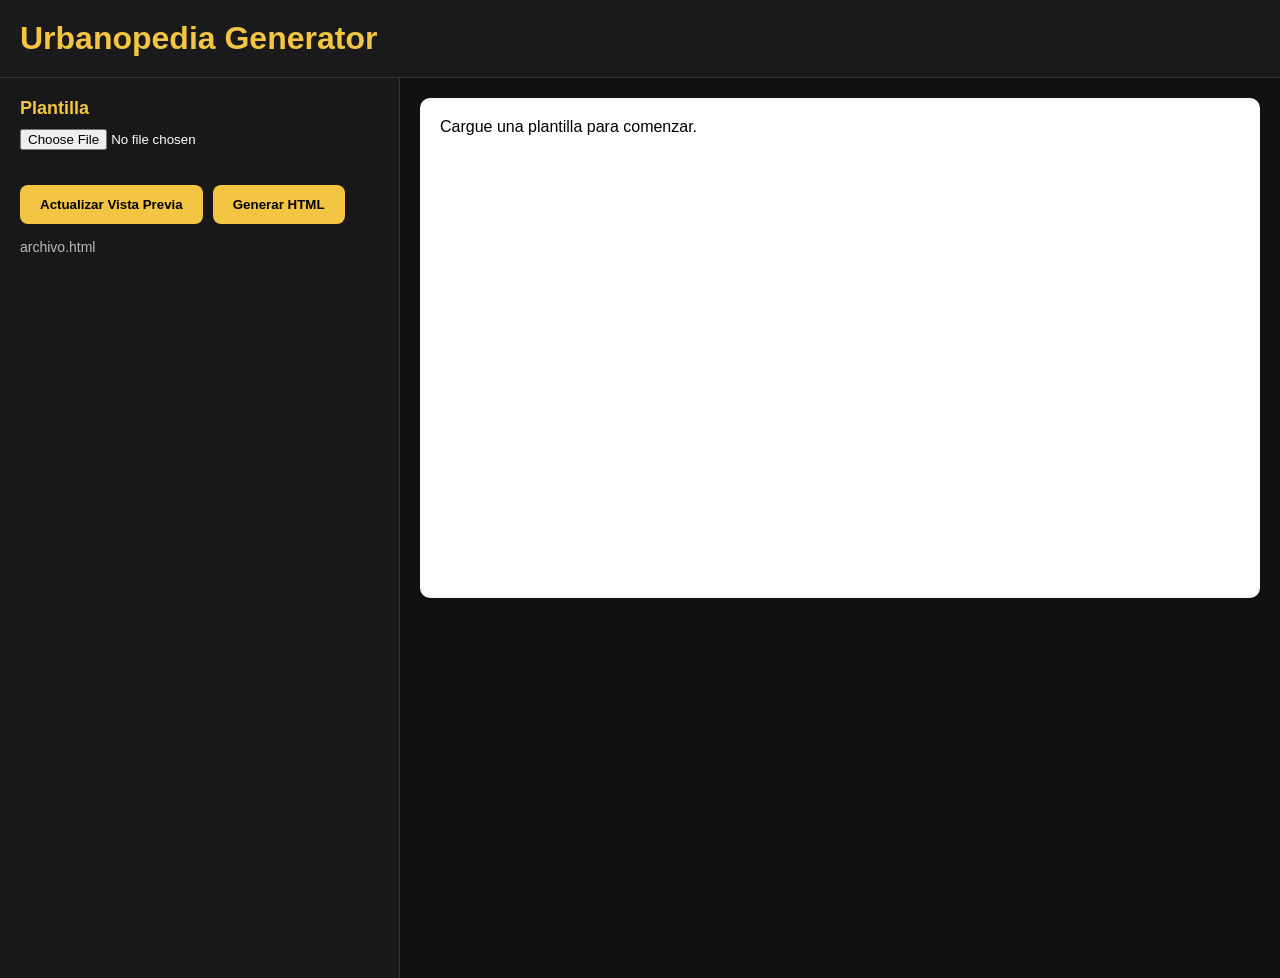
<file: urbanopedia-generator.html.html>
<!DOCTYPE html>
<html lang="es">
<head>
<meta charset="UTF-8">
<meta name="viewport" content="width=device-width,initial-scale=1">

<title>Urbanopedia Generator</title>

<style>

*{
margin:0;
padding:0;
box-sizing:border-box;
}

body{
font-family:Arial,sans-serif;
background:#111;
color:#fff;
}

header{
background:#1a1a1a;
padding:20px;
border-bottom:1px solid #333;
}

header h1{
color:#f4c542;
}

.container{
display:grid;
grid-template-columns:400px 1fr;
min-height:100vh;
}

.sidebar{
background:#181818;
padding:20px;
overflow:auto;
border-right:1px solid #333;
}

.preview{
padding:20px;
overflow:auto;
}

.section{
margin-bottom:25px;
}

.section h2{
margin-bottom:10px;
color:#f4c542;
font-size:18px;
}

input[type=text],
textarea{
width:100%;
padding:10px;
background:#222;
border:1px solid #444;
color:white;
border-radius:8px;
margin-top:5px;
}

textarea{
min-height:100px;
resize:vertical;
}

button{
background:#f4c542;
border:none;
padding:12px 20px;
border-radius:8px;
cursor:pointer;
font-weight:bold;
margin-top:10px;
}

button:hover{
opacity:.9;
}

.field{
margin-bottom:15px;
}

.field label{
display:block;
margin-bottom:5px;
font-size:14px;
}

.preview-frame{
background:white;
color:black;
padding:20px;
border-radius:10px;
min-height:500px;
}

.actions{
display:flex;
gap:10px;
flex-wrap:wrap;
}

#fieldsContainer{
margin-top:20px;
}

.fileName{
margin-top:15px;
font-size:14px;
color:#bbb;
}

</style>

</head>
<body>

<header>
<h1>Urbanopedia Generator</h1>
</header>

<div class="container">

<div class="sidebar">

<div class="section">

<h2>Plantilla</h2>

<input
type="file"
id="templateFile"
accept=".html,.txt">

</div>

<div id="fieldsContainer"></div>

<div class="section">

<div class="actions">

<button id="previewBtn">
Actualizar Vista Previa
</button>

<button id="downloadBtn">
Generar HTML
</button>

</div>

<div class="fileName" id="fileNameBox">
archivo.html
</div>

</div>

</div>

<div class="preview">

<div class="preview-frame" id="previewFrame">

Cargue una plantilla para comenzar.

</div>

</div>

</div>

<script>

let templateContent = "";

let detectedFields = [];

let fieldValues = {};

const fieldsContainer =
document.getElementById("fieldsContainer");

const previewFrame =
document.getElementById("previewFrame");

const fileNameBox =
document.getElementById("fileNameBox");

document
.getElementById("templateFile")
.addEventListener(
"change",
loadTemplate
);

function loadTemplate(event){

const file =
event.target.files[0];

if(!file) return;

const reader =
new FileReader();

reader.onload = function(e){

templateContent =
e.target.result;

detectFields();

};

reader.readAsText(file);

}

function detectFields(){

const matches =
[
...templateContent.matchAll(
/\[([A-Z0-9_]+)\]/g
)
];

detectedFields =
[
...new Set(
matches.map(
m => m[1]
)
)
];

function buildForm(){

fieldsContainer.innerHTML = "";

fieldValues = {};

detectedFields.forEach(field => {

fieldValues[field] = "";

const wrapper = document.createElement("div");
wrapper.className = "field";

const label = document.createElement("label");
label.textContent = field;

const input = document.createElement("textarea");

input.addEventListener("input", function(){

fieldValues[field] = this.value;

updatePreview();

});

wrapper.appendChild(label);
wrapper.appendChild(input);

fieldsContainer.appendChild(wrapper);

});

updatePreview();

}

function updatePreview(){

let html = templateContent;

Object.keys(fieldValues).forEach(field => {

const regex =
new RegExp("\\[" + field + "\\]", "g");

html =
html.replace(
regex,
fieldValues[field]
);

});

previewFrame.innerHTML = html;

updateFileName();

}

function updateFileName(){

if(fieldValues["NOMBRE_ARTISTA"]){

let slug =
fieldValues["NOMBRE_ARTISTA"]
.toLowerCase()
.normalize("NFD")
.replace(/[\u0300-\u036f]/g,"")
.replace(/[^a-z0-9]+/g,"-")
.replace(/^-|-$/g,"");

fileNameBox.textContent =
slug + ".html";

}else{

fileNameBox.textContent =
"archivo.html";

}

}

document
.getElementById("previewBtn")
.addEventListener(
"click",
updatePreview
);

document
.getElementById("downloadBtn")
.addEventListener(
"click",
downloadHtml
);

function downloadHtml(){

let html = templateContent;

Object.keys(fieldValues).forEach(field => {

const regex =
new RegExp("\\[" + field + "\\]", "g");

html =
html.replace(
regex,
fieldValues[field]
);

});

let fileName =
fileNameBox.textContent;

const blob =
new Blob(
[html],
{type:"text/html"}
);

const a =
document.createElement("a");

a.href =
URL.createObjectURL(blob);

a.download =
fileName;

a.click();

URL.revokeObjectURL(a.href);

}

</script>

</body>
</html>
</file>
<file: css/style.css>
*{margin:0;padding:0;box-sizing:border-box}
body{font-family:Segoe UI,Arial,sans-serif;background:#0b0b0b;color:#fff;line-height:1.6}
a{text-decoration:none;color:inherit}
nav{position:sticky;top:0;z-index:100;background:#111;padding:18px 30px;border-bottom:1px solid #222;display:flex;justify-content:space-between}
.logo{color:#f4c542;font-size:28px;font-weight:700}
.menu a{margin-left:20px;color:#ddd}
.hero{height:85vh;background:linear-gradient(rgba(0,0,0,.65),rgba(0,0,0,.8));display:flex;align-items:center;justify-content:center;text-align:center}
.hero h1{font-size:78px;color:#f4c542}
.hero p{font-size:24px;color:#ddd;margin:15px 0}
.search input{width:70%;max-width:700px;padding:18px;border:none;border-radius:12px}
.container{max-width:1300px;margin:auto;padding:60px 25px}
.section-title{color:#f4c542;margin-bottom:25px;font-size:32px}
.stats{display:grid;grid-template-columns:repeat(4,1fr);gap:20px}
.stat,.panel,.card,.event{background:#151515;border:1px solid #262626;border-radius:18px}
.stat{padding:25px;text-align:center}
.num{font-size:48px;color:#f4c542;font-weight:bold}
.cards{display:grid;grid-template-columns:repeat(auto-fit,minmax(240px,1fr));gap:20px}
.thumb{
    width: 100%;
    height:260px;
    object-fit:cover;
    display:block;
}
.info{padding:15px}
.two{display:grid;grid-template-columns:1fr 1fr;gap:20px}
.panel{padding:25px}
.timeline{display:flex;gap:18px;overflow:auto}
.event{padding:18px;min-width:220px}
.banner{height:320px;border-radius:20px;background:linear-gradient(135deg,#666,#222)}
.profile{max-width:1000px;margin:auto;padding:40px}
footer{text-align:center;padding:40px;color:#999}
.ad-space{
    height:120px;
    background:red;
    color:white;
    font-size:40px;
    text-align:center;
    line-height:120px;
}
@media(max-width:800px){.hero h1{font-size:46px}.stats,.two{grid-template-columns:1fr}.search input{width:95%}}
</file>
